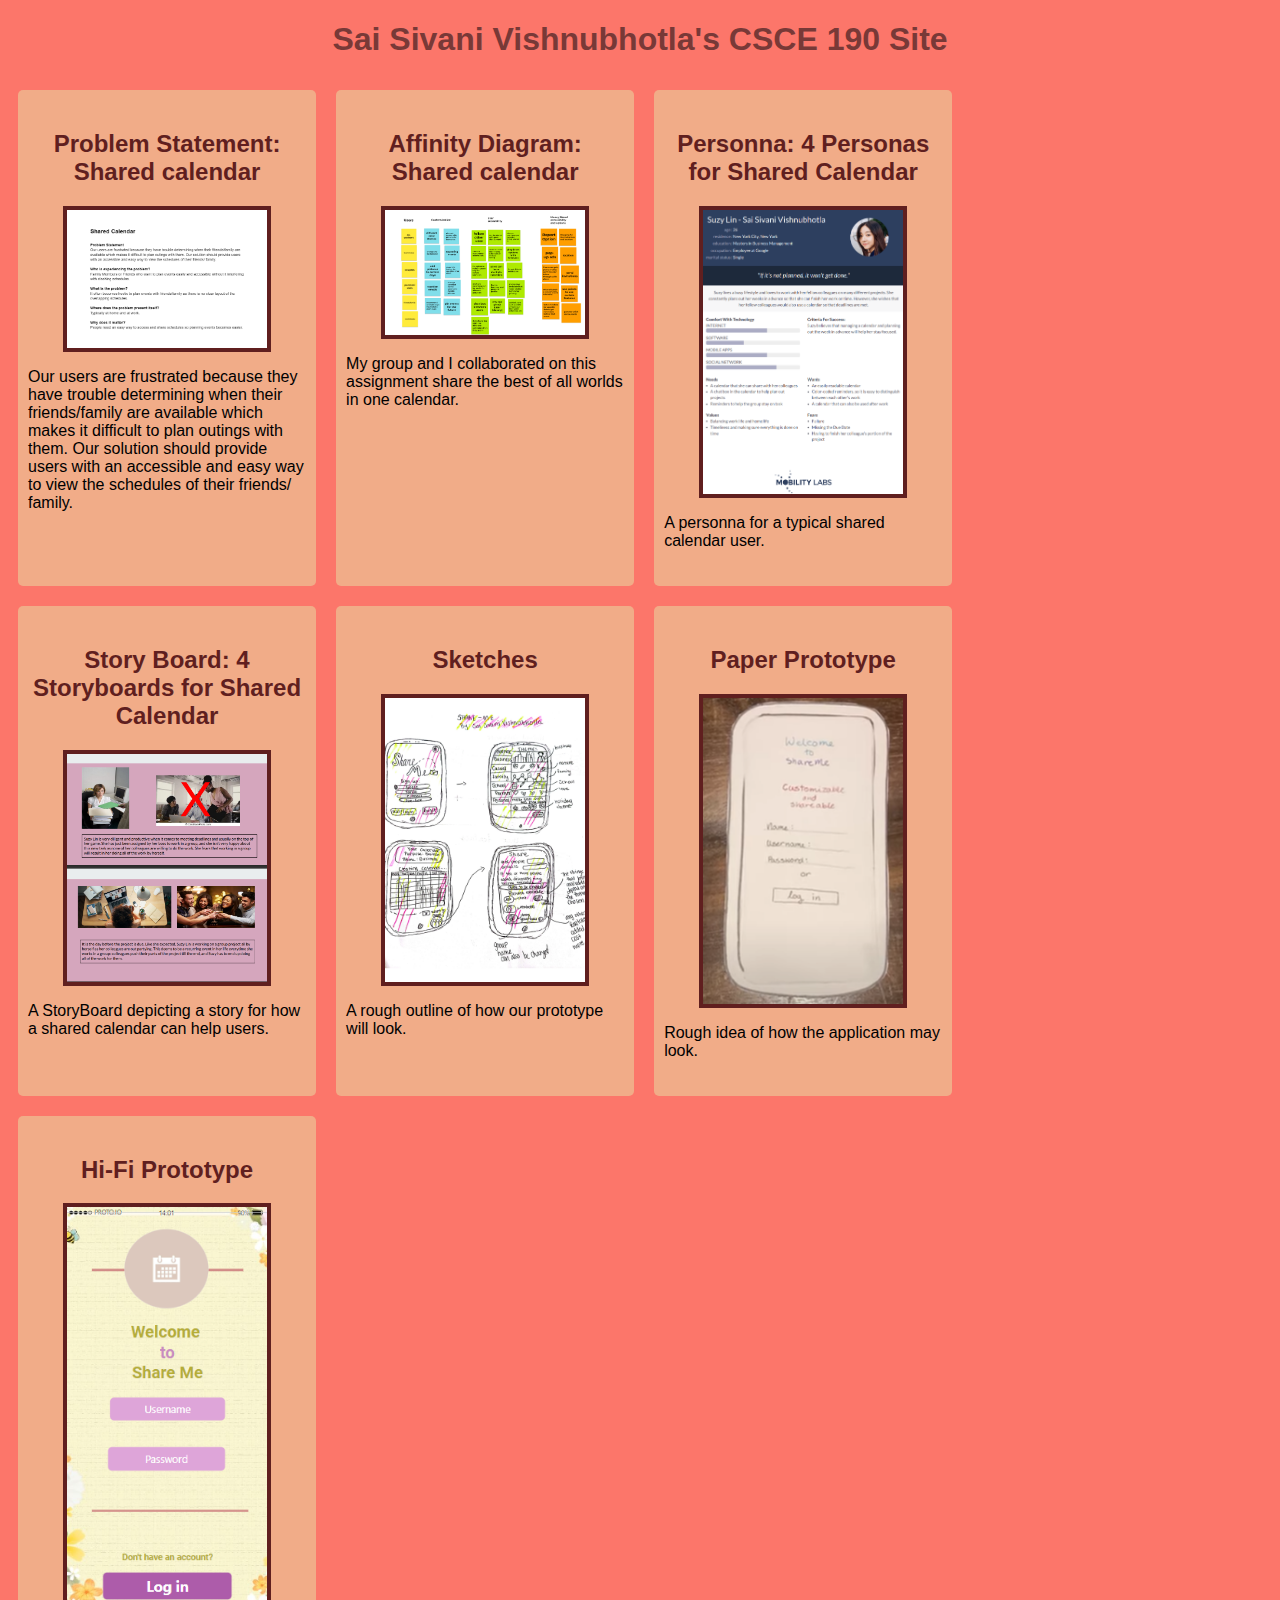
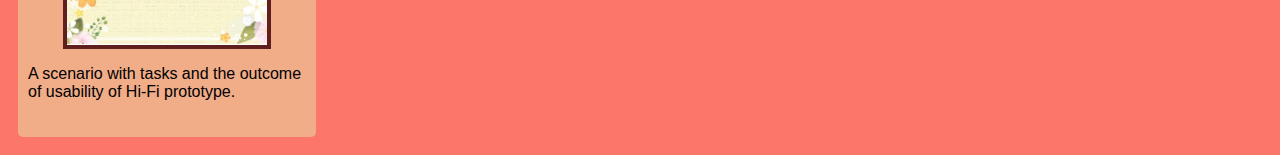
<file: index.html>
<!DOCTYPE html>
<html>
    <head>
        <title>CSCE 190: Sai Sivani Vishnubhotla</title>
        <link rel="stylesheet" href="styles.css">
    </head>
    <body>
        <h1>Sai Sivani Vishnubhotla's CSCE 190 Site</h1>
      
        <div class="assignments">
            <section class="assignment">
                <a href="Files/Problem Statement.pdf"><h2>Problem Statement: Shared calendar</h2></a>
                <a href="Files/Problem Statement.pdf"><img src="Images/problem statement.png"></a>
                    <p>
                        Our users are frustrated because they have trouble determining when their friends/family are available which makes it difficult to plan outings with them. Our solution should provide users with an accessible and easy way to view the schedules of their friends/ family.
                    </p>
            </section>

            <section class="assignment">
                <a href="Files/Affinity Diagram.pdf"><h2>Affinity Diagram: Shared calendar</h2></a>
                <a href="Files/Affinity Diagram.pdf"><img src="Images/Affinity Diagram.png"></a>
                    <p>
                        My group and I collaborated on this assignment share the best of all worlds in one calendar.
                    </p> 
            </section>
        </body>
    </html>

    <section class="assignment">
        <a href="Files/Personnas.pdf"><h2>Personna: 4 Personas for Shared Calendar</h2></a>
        <a href="Files/Personnas.pdf"><img src="Images/Personna.png"></a>
            <p>
                A personna for a typical shared calendar user.
            </p>
    </section>

    <section class="assignment">
        <a href="Files/Storyboard.pdf"><h2>Story Board: 4 Storyboards for Shared Calendar</h2></a>
        <a href="Files/Storyboard.pdf"><img src="Images/Storyboard.png"></a>
            <p>
                A StoryBoard depicting a story for how a shared calendar can help users.
            </p>
    </section>

    <section class="assignment">
        <a href="Files/Sketches.pdf"><h2>Sketches</h2></a>
        <a href="Files/Sketches.pdf"><img src="Images/Sketch.png"></a>
            <p>
                A rough outline of how our prototype will look.
            </p>
    </section>

    <section class="assignment">
        <a href="https://www.youtube.com/watch?v=h8qAg4y_p64"><h2>Paper Prototype</h2></a>
        <a href="https://www.youtube.com/watch?v=h8qAg4y_p64"><img src="Images/Paper prototype.png"></a>
            <p>
                Rough idea of how the application may look.
            </p>
    </section>

    <section class="assignment">
        <a href="Files/Hi fi prototype/src/index.html"><h2>Hi-Fi Prototype</h2></a>
        <a href="Files/Hi fi prototype/src/index.html"><img src="Images/Hi fi prototype.png"></a>
            <p>
                A scenario with tasks and the outcome of usability of Hi-Fi prototype.
            </p>
    </section>

</div>
</body>
</html>
</file>
<file: styles.css>
body
{
    background:#FC766AFF;
    font-family:Arial, Helvetica, sans-serif;
}

.assignments
{
    display:flex;
    flex-wrap:wrap;
}
.assignment
{
    width:22%;
    padding:10px;
    margin:10px;
    padding:20px 10px;
    background:#F1AC88FF;
    border-radius:5px;
}

.assignment img
{
    width:200px;
    margin:10px;
    border:4px solid rgb(96, 31, 31);
    display:block;
    margin:auto;
}
.assignment img:hover
{
    border: 4px dashed rgba(235, 218, 218, 0.973);
}

h1
{
    color:#783937FF;
    text-align:center;
}

h1:hover
{
    color:rgba(235, 218, 218, 0.973);
}

h2
{
    text-align:center;
}

a
{
    text-decoration:none;
    color: rgb(96, 31, 31);
}

a:hover
{
    color:rgba(235, 218, 218, 0.973);
}
</file>
